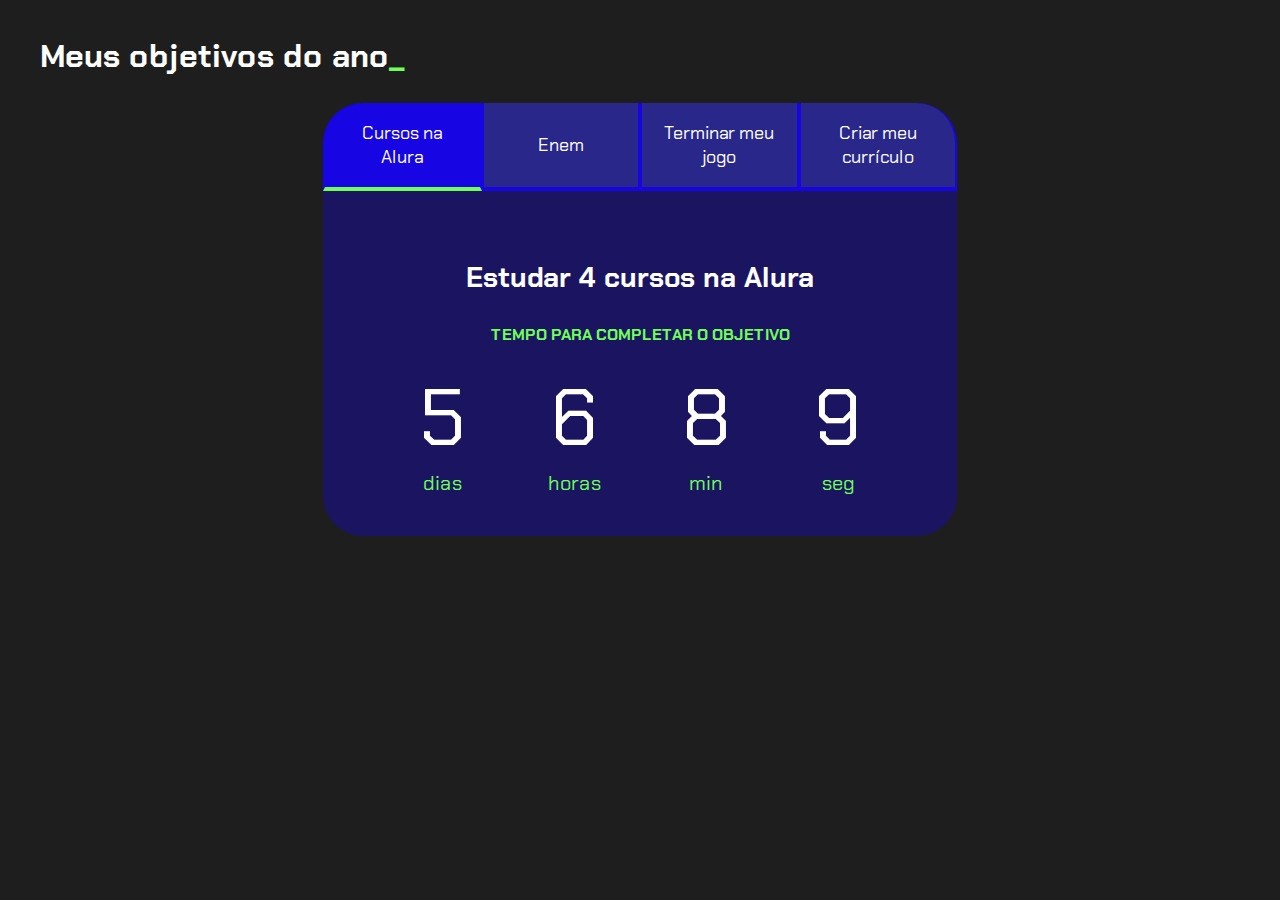
<file: index.html>
<!DOCTYPE html>
<html lang="pt-br">

<head>
    <meta charset="UTF-8">
    <meta name="viewport" content="width=device-width, initial-scale=1.0">
    <title>Meus objetivos do ano</title>
    <link rel="stylesheet" href="style.css">
</head>

<body>
    <section class="conteudo-principal">
        <h2 class="titulo-principal">Meus objetivos do ano<span>_</span></h2>
        <div class="conteudo">
            <div class="botoes">
                <button class="botao ativo">Cursos na Alura</button>
                <button class="botao">Enem</button>
                <button class="botao">Terminar meu jogo</button>
                <button class="botao">Criar meu currículo</button>
            </div>
            <div class="abas-textos">
                <div class="aba-conteudo ativo">
                    <h3 class="aba-conteudo-titulo-principal">Estudar 4 cursos na Alura</h3>
                    <h4 class="aba-conteudo-titulo-secundario">Tempo para completar o objetivo</h4>
                    <div class="contador">
                        <div class="contador-digito">
                            <p class="contador-digito-numero" id="dias0"></p>
                            <p class="contador-digito-texto">dias</p>
                        </div>
                        <div class="contador-digito">
                            <p class="contador-digito-numero" id="horas0"></p>
                            <p class="contador-digito-texto">horas</p>
                        </div>
                        <div class="contador-digito">
                            <p class="contador-digito-numero" id="min0"></p>
                            <p class="contador-digito-texto">min</p>
                        </div>
                        <div class="contador-digito">
                            <p class="contador-digito-numero" id="seg0"></p>
                            <p class="contador-digito-texto">seg</p>
                        </div>
                    </div>
                </div>
                <div class="aba-conteudo">
                    <h3 class="aba-conteudo-titulo-principal">Estudar para o enem ciencias da natureza</h3>
                    <h4 class="aba-conteudo-titulo-secundario">Tempo para completar o objetivo</h4>
                    <div class="contador">
                        <div class="contador-digito">
                            <p class="contador-digito-numero" id="dias1"></p>
                            <p class="contador-digito-texto">dias</p>
                        </div>
                        <div class="contador-digito">
                            <p class="contador-digito-numero" id="horas1"></p>
                            <p class="contador-digito-texto">horas</p>
                        </div>
                        <div class="contador-digito">
                            <p class="contador-digito-numero" id="min1"></p>
                            <p class="contador-digito-texto">min</p>
                        </div>
                        <div class="contador-digito">
                            <p class="contador-digito-numero" id="seg1"></p>
                            <p class="contador-digito-texto">seg</p>
                        </div>
                    </div>
                </div>
                <div class="aba-conteudo">
                    <h3 class="aba-conteudo-titulo-principal">terminar o projeto do jogo 2D</h3>
                    <h4 class="aba-conteudo-titulo-secundario">Tempo para completar o objetivo</h4>
                    <div class="contador">
                        <div class="contador-digito">
                            <p class="contador-digito-numero" id="dias2"></p>
                            <p class="contador-digito-texto">dias</p>
                        </div>
                        <div class="contador-digito">
                            <p class="contador-digito-numero" id="horas2"></p>
                            <p class="contador-digito-texto">horas</p>2
                        </div>
                        <div class="contador-digito">
                            <p class="contador-digito-numero" id="min2"></p>
                            <p class="contador-digito-texto">min</p>
                        </div>
                        <div class="contador-digito">
                            <p class="contador-digito-numero" id="seg2"></p>
                            <p class="contador-digito-texto">seg</p>
                        </div>
                    </div>
                </div>
                <div class="aba-conteudo">
                    <h3 class="aba-conteudo-titulo-principal">Montar meu curriculo e procurar emprego</h3>
                    <h4 class="aba-conteudo-titulo-secundario">Tempo para completar o objetivo</h4>
                    <div class="contador">
                        <div class="contador-digito">
                            <p class="contador-digito-numero" id="dias3"></p>
                            <p class="contador-digito-texto">dias</p>2
                        </div>
                        <div class="contador-digito">
                            <p class="contador-digito-numero" id="horas3"></p>
                            <p class="contador-digito-texto">horas</p>
                        </div>
                        <div class="contador-digito">
                            <p class="contador-digito-numero" id="min3"></p>
                            <p class="contador-digito-texto">min</p>
                        </div>
                        <div class="contador-digito">
                            <p class="contador-digito-numero" id="seg3"></p>
                            <p class="contador-digito-texto">seg</p>
                        </div>
                    </div>
                </div>
            </div>
        </div>
    </section>
    <script src="main.js"></script>
</body>

</html>
</file>
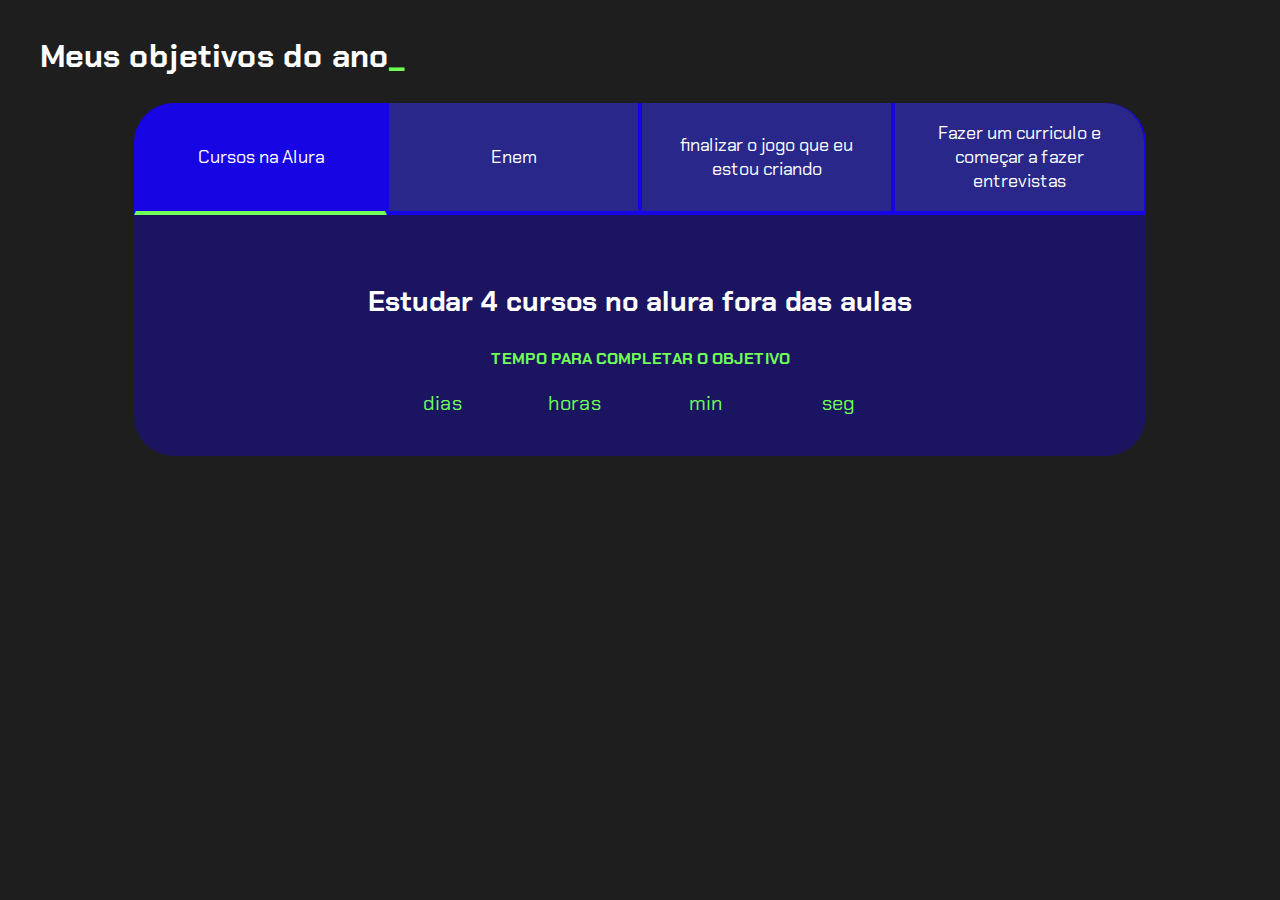
<file: james/index.html>
<!DOCTYPE html>
<html lang="pt-br">

<head>
    <meta charset="UTF-8">
    <meta name="viewport" content="width=device-width, initial-scale=1.0">
    <title>Meus objetivos do ano</title>
    <link rel="stylesheet" href="style.css">
</head>

<body>
    <section class="conteudo-principal">
        <h2 class="titulo-principal">Meus objetivos do ano<span>_</span></h2>
        <div class="conteudo">
            <div class="botoes">
                <button class="botao ativo">Cursos na Alura</button>
                <button class="botao">Enem</button>
                <button class="botao">finalizar o jogo que eu estou criando</button>
                <button class="botao">Fazer um curriculo e começar a fazer entrevistas</button>
            </div>
            <div class="abas-textos">
                <div class="aba-conteudo ativo">
                    <h3 class="aba-conteudo-titulo-principal">Estudar 4 cursos no alura fora das aulas</h3>
                    <h4 class="aba-conteudo-titulo-secundario">Tempo para completar o objetivo</h4>
                    <div class="contador">
                        <div class="contador-digito">
                            <p class="contador-digito-numero" id="dias"></p>
                            <p class="contador-digito-texto">dias</p>
                        </div>
                        <div class="contador-digito">
                            <p class="contador-digito-numero" id="horas0"></p>
                            <p class="contador-digito-texto">horas</p>
                        </div>
                        <div class="contador-digito">
                            <p class="contador-digito-numero" id="min0"></p>
                            <p class="contador-digito-texto">min</p>
                        </div>
                        <div class="contador-digito">
                            <p class="contador-digito-numero" id="seg0"></p>
                            <p class="contador-digito-texto">seg</p>
                        </div>
                    </div>
                </div>
                <div class="aba-conteudo">
                    <h3 class="aba-conteudo-titulo-principal">Estudar matematica,fisica,quimica,sociologia e filosofia</h3>
                    <h4 class="aba-conteudo-titulo-secundario">Tempo para completar o objetivo</h4>
                    <div class="contador">
                        <div class="contador-digito">
                            <p class="contador-digito-numero" id="dias1"></p>
                            <p class="contador-digito-texto">dias</p>
                        </div>
                        <div class="contador-digito">
                            <p class="contador-digito-numero" id="horas1"></p>
                            <p class="contador-digito-texto">horas</p>
                        </div>
                        <div class="contador-digito">
                            <p class="contador-digito-numero" id="min1"></p>
                            <p class="contador-digito-texto">min</p>
                        </div>
                        <div class="contador-digito">
                            <p class="contador-digito-numero" id="seg1"></p>
                            <p class="contador-digito-texto">seg</p>
                        </div>
                    </div>
                </div>
                <div class="aba-conteudo">
                    <h3 class="aba-conteudo-titulo-principal">Finalizar o jogo 2D que eu estou criando do zero</h3>
                    <h4 class="aba-conteudo-titulo-secundario">Tempo para completar o objetivo</h4>
                    <div class="contador">
                        <div class="contador-digito">
                            <p class="contador-digito-numero" id="dias2"></p>
                            <p class="contador-digito-texto">dias</p>
                        </div>
                        <div class="contador-digito">
                            <p class="contador-digito-numero" id="horas2"></p>
                            <p class="contador-digito-texto">horas</p>
                        </div>
                        <div class="contador-digito">
                            <p class="contador-digito-numero" id="min2"></p>
                            <p class="contador-digito-texto">min</p>
                        </div>
                        <div class="contador-digito">
                            <p class="contador-digito-numero" id="seg2"></p>
                            <p class="contador-digito-texto">seg</p>
                        </div>
                    </div>
                </div>
                <div class="aba-conteudo">
                    <h3 class="aba-conteudo-titulo-principal">Fazer meu curriculo e pro curar entrevistas de emprego</h3>
                    <h4 class="aba-conteudo-titulo-secundario">Tempo para completar o objetivo</h4>
                    <div class="contador">
                        <div class="contador-digito">
                            <p class="contador-digito-numero" id="dias3"></p>
                            <p class="contador-digito-texto">dias</p>
                        </div>
                        <div class="contador-digito">
                            <p class="contador-digito-numero" id="horas3"></p>
                            <p class="contador-digito-texto">horas</p>
                        </div>
                        <div class="contador-digito">
                            <p class="contador-digito-numero" id="min3"></p>
                            <p class="contador-digito-texto">min</p>
                        </div>
                        <div class="contador-digito">
                            <p class="contador-digito-numero" id="seg3"></p>
                            <p class="contador-digito-texto">seg</p>
                        </div>
                    </div>
                </div>
            </div>
        </div>
    </section>
    <script src="main.js"></script>
</body>

</html>
</file>
<file: style.css>
@import url('https://fonts.googleapis.com/css2?family=Chakra+Petch:wght@400;700&display=swap');

:root {
    --cor-de-fundo: #1E1E1E;
    --verde: #6FFF57;
    --branco: #FFFFFF;
    --botao-ativo: #1805e4;
    --botao-inativo: rgba(51, 48, 245, 0.5);
    --texto-fundo: rgba(22, 1, 255, 0.3);
}

body {
    background-color: var(--cor-de-fundo);
    color: var(--branco);
    font-family: 'Chakra Petch', sans-serif;
}


.conteudo-principal {
    display: flex;
    flex-direction: column;
    justify-content: center;
    align-items: center;
    max-width: 1200px;
    width: 100%;
    margin: 0 auto;
}

.titulo-principal {
    text-align: left;
    width: 100%;
    font-size: 32px;
}

.titulo-principal span {
    color: var(--verde);
}


.botao {
    font-family: 'Chakra Petch', sans-serif;
    background-color: var(--botao-inativo);
    color: var(--branco);
    display: flex;
    justify-content: center;
    padding: 1em;
    font-size: 18px;
    align-items: center;
    width: 100%;
    border-bottom: 4px solid var(--botao-ativo);
    border-left: 2px solid var(--botao-ativo);
    border-right: 2px solid var(--botao-ativo);
    border-top: none;
}

.botao:first-child {
    border-radius: 40px 40px 0 0;
}

.botoes {
    display: block;
}

.botao.ativo {
    background-color: var(--botao-ativo);
    border-bottom: 4px solid var(--verde);
}

.abas-textos {
    background-color: var(--texto-fundo);
    padding: 40px;
    border-radius: 0 0 40px 40px;
}

.aba-conteudo.ativo {
    display: block;
}

.aba-conteudo {
    display: none;
}

.aba-conteudo-titulo-principal {
    font-size: 28px;
    text-align: center;
}

.aba-conteudo-titulo-secundario {
    text-align: center;
    color: var(--verde);
    text-transform: uppercase;
}

.contador {
    display: flex;
    justify-content: center;
    flex-wrap: wrap;
}

.contador-digito {
    padding: 0 16px;
    text-align: center;
    min-width: 100px;
}

.contador-digito-numero {
    font-size: 80px;
    margin: 0;

}

.contador-digito-texto {
    color: var(--verde);
    font-size: 20px;
    margin: 0;

}

@media screen and (min-width: 768px) {
    .botoes {
        display: flex;
    }

    .botao:first-child {
        border-radius: 40px 0 0 0;
    }

    .botao:last-child {
        border-radius: 0 40px 0 0;
    }
}
</file>
<file: james/style.css>
@import url('https://fonts.googleapis.com/css2?family=Chakra+Petch:wght@400;700&display=swap');

:root {
    --cor-de-fundo: #1E1E1E;
    --verde: #6FFF57;
    --branco: #FFFFFF;
    --botao-ativo: #1805e4;
    --botao-inativo: rgba(51, 48, 245, 0.5);
    --texto-fundo: rgba(22, 1, 255, 0.3);
}

body {
    background-color: var(--cor-de-fundo);
    color: var(--branco);
    font-family: 'Chakra Petch', sans-serif;
}


.conteudo-principal {
    display: flex;
    flex-direction: column;
    justify-content: center;
    align-items: center;
    max-width: 1200px;
    width: 100%;
    margin: 0 auto;
}

.titulo-principal {
    text-align: left;
    width: 100%;
    font-size: 32px;
}

.titulo-principal span {
    color: var(--verde);
}


.botao {
    font-family: 'Chakra Petch', sans-serif;
    background-color: var(--botao-inativo);
    color: var(--branco);
    display: flex;
    justify-content: center;
    padding: 1em;
    font-size: 18px;
    align-items: center;
    width: 100%;
    border-bottom: 4px solid var(--botao-ativo);
    border-left: 2px solid var(--botao-ativo);
    border-right: 2px solid var(--botao-ativo);
    border-top: none;
}

.botao:first-child {
    border-radius: 40px 40px 0 0;
}

.botoes {
    display: block;
}

.botao.ativo {
    background-color: var(--botao-ativo);
    border-bottom: 4px solid var(--verde);
}

.abas-textos {
    background-color: var(--texto-fundo);
    padding: 40px;
    border-radius: 0 0 40px 40px;
}

.aba-conteudo.ativo {
    display: block;
}

.aba-conteudo {
    display: none;
}

.aba-conteudo-titulo-principal {
    font-size: 28px;
    text-align: center;
}

.aba-conteudo-titulo-secundario {
    text-align: center;
    color: var(--verde);
    text-transform: uppercase;
}

.contador {
    display: flex;
    justify-content: center;
    flex-wrap: wrap;
}

.contador-digito {
    padding: 0 16px;
    text-align: center;
    min-width: 100px;
}

.contador-digito-numero {
    font-size: 80px;
    margin: 0;

}

.contador-digito-texto {
    color: var(--verde);
    font-size: 20px;
    margin: 0;

}

@media screen and (min-width: 768px) {
    .botoes {
        display: flex;
    }

    .botao:first-child {
        border-radius: 40px 0 0 0;
    }

    .botao:last-child {
        border-radius: 0 40px 0 0;
    }
}
</file>
